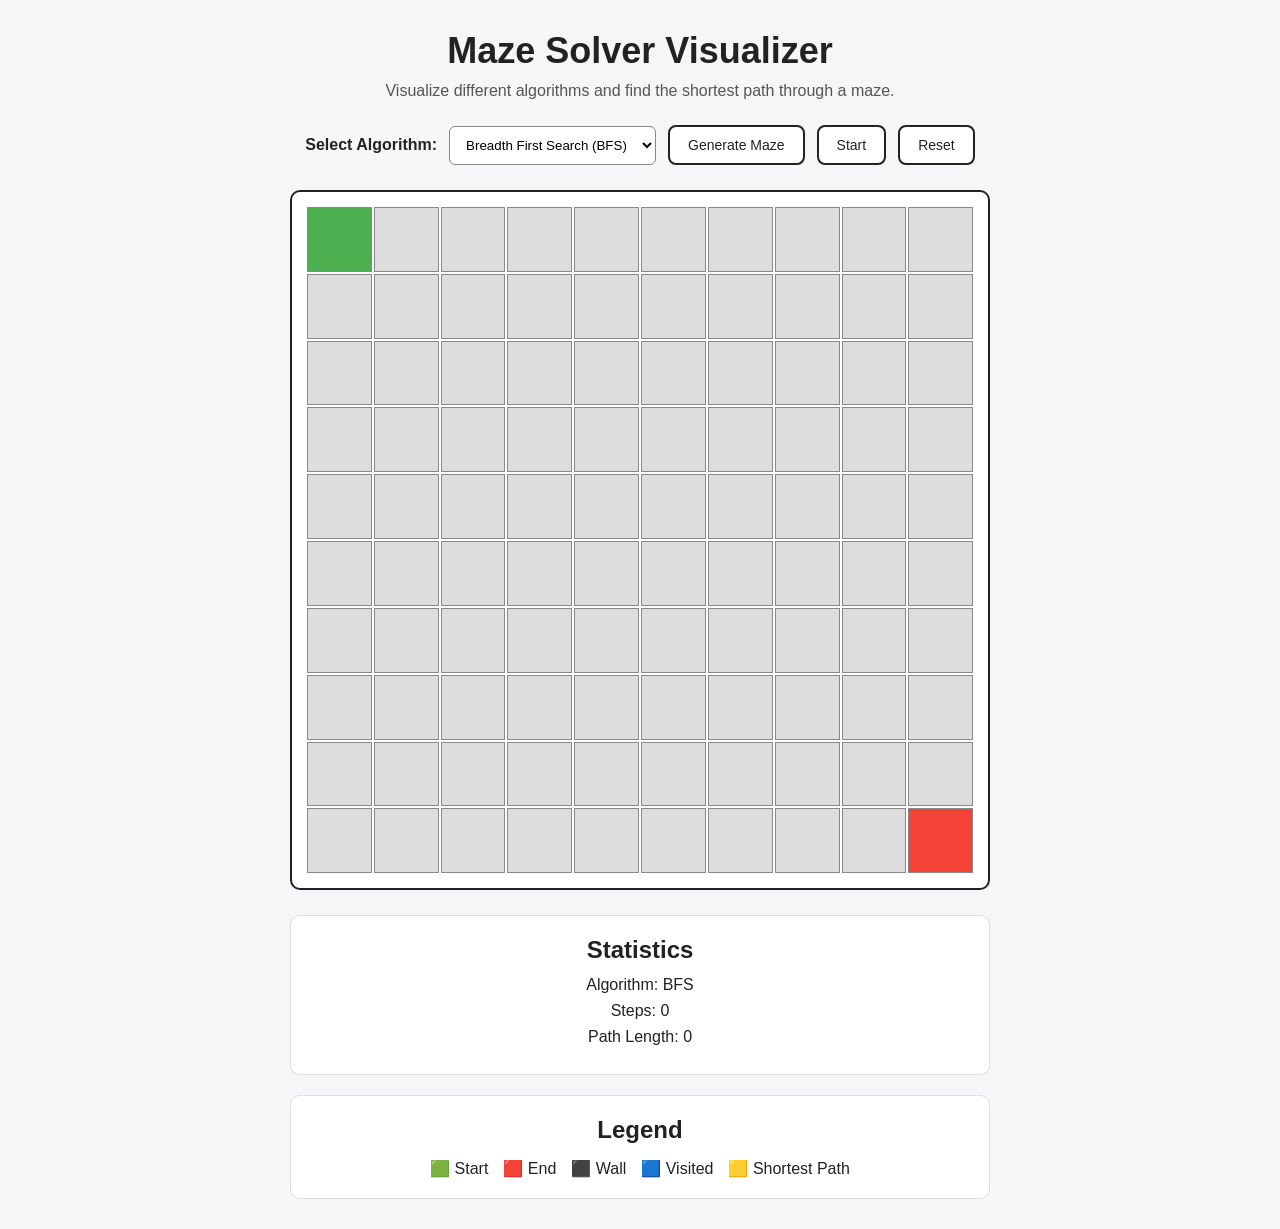
<file: index.html>
<!DOCTYPE html>
<html lang="en">
<head>
    <meta charset="UTF-8">
    <meta name="viewport" content="width=device-width, initial-scale=1.0">

    <title>Maze Solver Visualizer</title>

    <link rel="stylesheet" href="style.css">
</head>

<body>

    <div class="container">

        <h1>Maze Solver Visualizer</h1>

        <p class="description">
            Visualize different algorithms and find the shortest path through a maze.
        </p>

        <div class="controls">

            <label for="algorithm">Select Algorithm:</label>

            <select id="algorithm">
                <option value="bfs">Breadth First Search (BFS)</option>
                <option value="dfs">Depth First Search (DFS)</option>
                <option value="dijkstra">Dijkstra's Algorithm</option>
                <option value="astar">A* Algorithm</option>
            </select>

            <button class="btn" id="generateBtn">Generate Maze</button>
            <button class="btn" id="startBtn">Start</button>
            <button class="btn" id="resetBtn">Reset</button>

        </div>

        <div class="maze-container" id="maze">
            <!-- Maze cells will be created using JavaScript -->
        </div>

        <div class="statistics">

            <h2>Statistics</h2>

            <p>
                Algorithm:
                <span id="selectedAlgorithm">BFS</span>
            </p>

            <p>
                Steps:
                <span id="steps">0</span>
            </p>

            <p>
                Path Length:
                <span id="pathLength">0</span>
            </p>

        </div>

        <div class="legend">

            <h2>Legend</h2>

            <div class="legend-items">
                <span>🟩 Start</span>
                <span>🟥 End</span>
                <span>⬛ Wall</span>
                <span>🟦 Visited</span>
                <span>🟨 Shortest Path</span>
            </div>

        </div>

    </div>

    <script src="script.js"></script>

</body>
</html>
</file>
<file: style.css>
* {
    box-sizing: border-box;
    margin: 0;
    padding: 0;
}

body {
    font-family: Arial, sans-serif;
    background: #f4f6f8;
    color: #222;
}

.container {
    width: 90%;
    max-width: 1100px;
    margin: 30px auto;
    text-align: center;
}

/* Title */

h1 {
    margin-bottom: 10px;
    font-size: 36px;
}

.description {
    margin-bottom: 25px;
    color: #555;
    font-size: 16px;
}

/* Controls */

.controls {
    display: flex;
    justify-content: center;
    align-items: center;
    gap: 12px;
    flex-wrap: wrap;
    margin-bottom: 25px;
}

.controls label {
    font-weight: bold;
}

select {
    padding: 10px 12px;
    border: 1px solid #888;
    border-radius: 6px;
    background: white;
    cursor: pointer;
}

/* Buttons */

.btn {
    padding: 10px 18px;
    border: 2px solid #222;
    border-radius: 8px;
    background: white;
    color: #222;
    cursor: pointer;
    transition: 0.3s;
    font-size: 14px;
}

.btn:hover {
    background: #222;
    color: white;
}

/* Maze */

.maze-container {
    width: 100%;
    max-width: 700px;
    margin: 0 auto 25px;
    padding: 15px;

    background: white;
    border: 2px solid #222;
    border-radius: 10px;

    display: grid;
    grid-template-columns: repeat(10, 1fr);
    gap: 2px;
}

.maze-cell {
    width: 100%;
    aspect-ratio: 1;
    background: #ddd;
    border: 1px solid #888;
    transition: 0.2s;
}

.maze-cell:hover {
    transform: scale(1.05);
    background: #bbb;
}

/* Maze states */

.start {
    background: #4caf50;
}

.end {
    background: #f44336;
}

.wall {
    background: #222;
}

.visited {
    background: #2196f3;
}

.path {
    background: #ffc107;
}

/* Statistics */

.statistics {
    background: white;
    padding: 20px;
    margin: 20px auto;
    max-width: 700px;
    border-radius: 10px;
    border: 1px solid #ddd;
}

.statistics h2 {
    margin-bottom: 12px;
}

.statistics p {
    margin: 8px 0;
}

/* Legend */

.legend {
    background: white;
    padding: 20px;
    margin: 20px auto;
    max-width: 700px;
    border-radius: 10px;
    border: 1px solid #ddd;
}

.legend h2 {
    margin-bottom: 15px;
}

.legend-items {
    display: flex;
    justify-content: center;
    align-items: center;
    gap: 15px;
    flex-wrap: wrap;
}

/* Responsive Design */

@media (max-width: 600px) {

    .container {
        width: 95%;
        margin: 20px auto;
    }

    h1 {
        font-size: 26px;
    }

    .description {
        font-size: 14px;
    }

    .controls {
        flex-direction: column;
    }

    select,
    .btn {
        width: 100%;
        max-width: 280px;
    }

    .maze-container {
        padding: 8px;
        gap: 1px;
    }

    .statistics,
    .legend {
        padding: 15px;
    }
}
</file>
